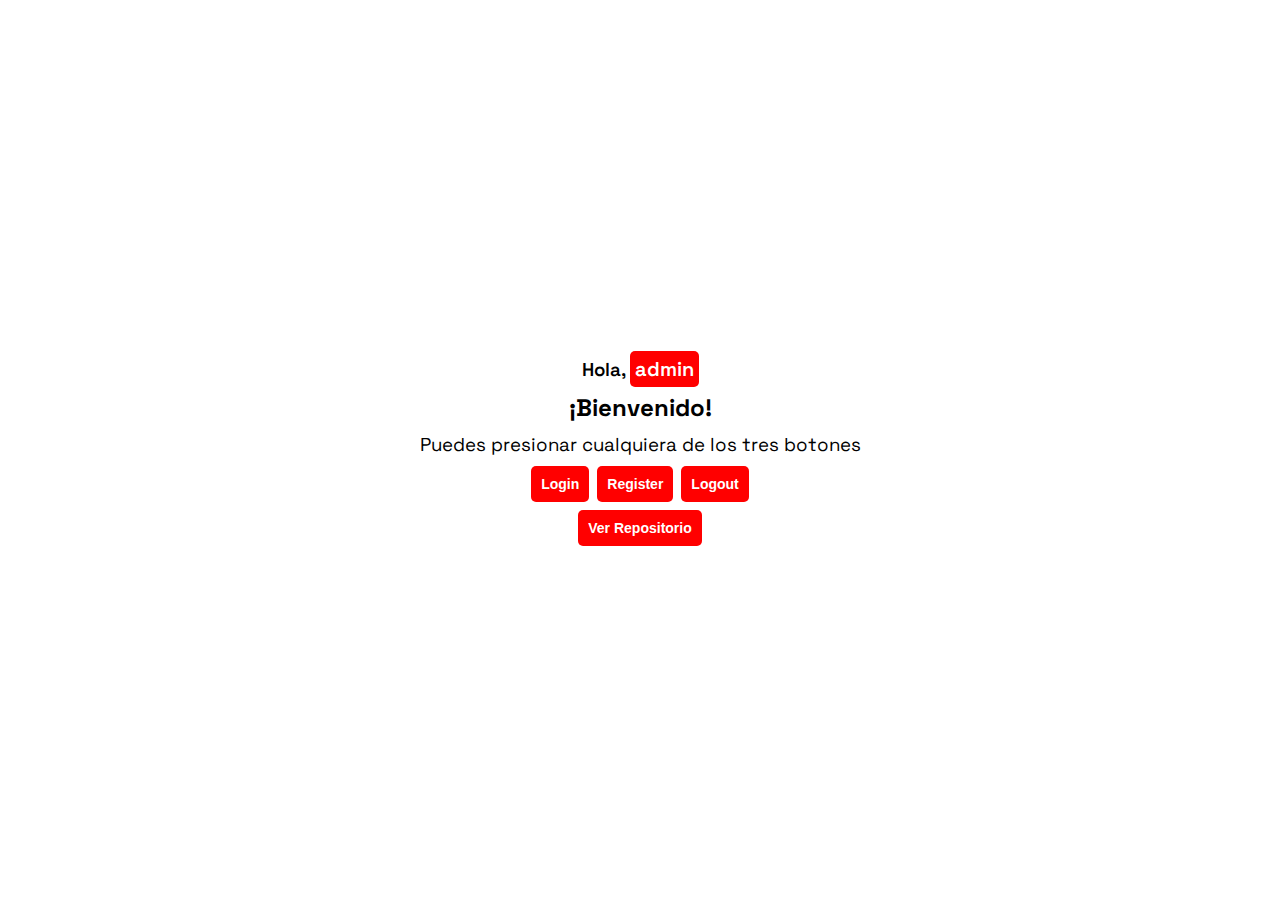
<file: index.html>
<!DOCTYPE html>
<html lang="en">

<head>
  <link rel="stylesheet" href="style.css" />
  <meta charset="UTF-8" />
  <meta name="viewport" content="width=device-width, initial-scale=1.0" />

  <link rel="stylesheet" href="style.css">

  <link rel="preconnect" href="https://fonts.googleapis.com">
  <link rel="preconnect" href="https://fonts.gstatic.com" crossorigin>
  <link href="https://fonts.googleapis.com/css2?family=Space+Grotesk:wght@300;400;500;600;700&display=swap"
    rel="stylesheet">

  <title>Inicio</title>
</head>

<body>
  <div class="container">
    <div class="content">
      <h3 class="welcome">Hola, <span>admin</span></h3>
      <h2>¡Bienvenido!</h2>
      <h3 class="recomendacion">
        Puedes presionar cualquiera de los tres botones
      </h3>
      <section class="botones-login-register-logout">
        <a href="login.html"><button class="login">Login</button></a>
        <a href="register.html"><button class="register">Register</button></a>
        <a href="login.html"><button class="logout">Logout</button></a>
      </section>
      <section class="boton-repository">
        <a href="https://github.com/Panitou/loginregister-web-html-css" target="_blank"><button class="repositorio">Ver
            Repositorio</button></a>
      </section>
    </div>
  </div>
</body>

</html>
</file>
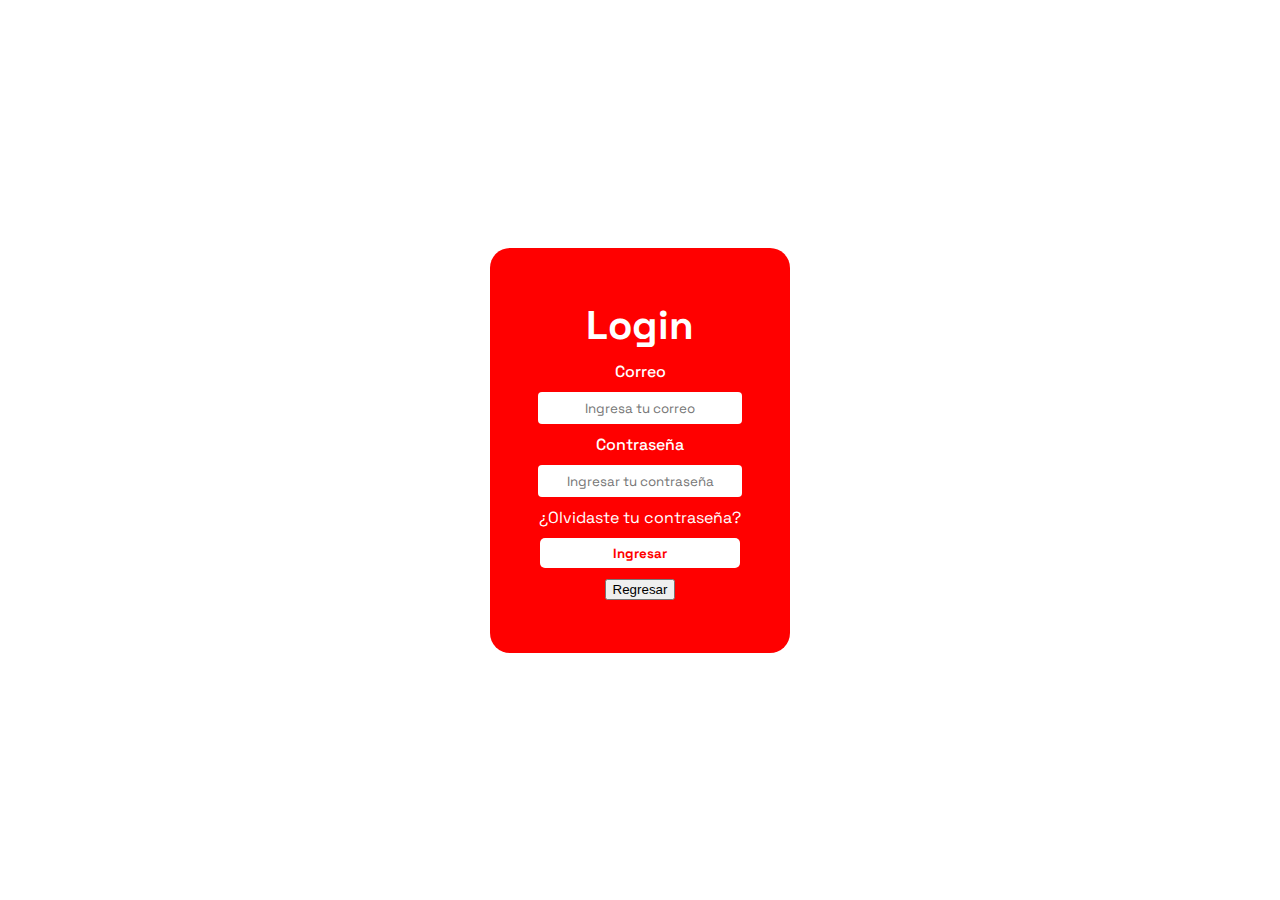
<file: login.html>
<!DOCTYPE html>
<html lang="en">

<head>
    <meta charset="UTF-8">
    <meta name="viewport" content="width=device-width, initial-scale=1.0">
    <!-- links -->
    <link rel="stylesheet" href="style-login.css">
    <link rel="preconnect" href="https://fonts.googleapis.com">
    <link rel="preconnect" href="https://fonts.gstatic.com" crossorigin>
    <link href="https://fonts.googleapis.com/css2?family=Space+Grotesk:wght@300;400;500;600;700&display=swap"
        rel="stylesheet">
    <!----------->
    <title>Login</title>
</head>

<body>
    <div class="container">
        <div class="content">
            <h3>Login</h3>
            <form id="formulario-login" action="welcome.html">
                <div class="correo">
                    <label class="correo-elec" for="correo">Correo</label>
                    <input id="email-input" type="email" placeholder="Ingresa tu correo" autocomplete="email">
                </div>
                <div class="pass">
                    <label class="contra" for="correo">Contraseña</label>
                    <input id="pass-input" type="password" placeholder="Ingresar tu contraseña"
                        autocomplete="current-password">
                </div>
                <a class="pass-recovery" href="https://tenor.com/es/view/joaco-turro-joaco-lopez-oxey-army-gif-19214893"
                    target="_blank">¿Olvidaste tu
                    contraseña?</a>
                <a class="button-login"> <button>Ingresar</button></a>
            </form>
            <a class="button-regresar" href="index.html"><button>Regresar</button></a>
        </div>
    </div>
</body>

</html>
</file>
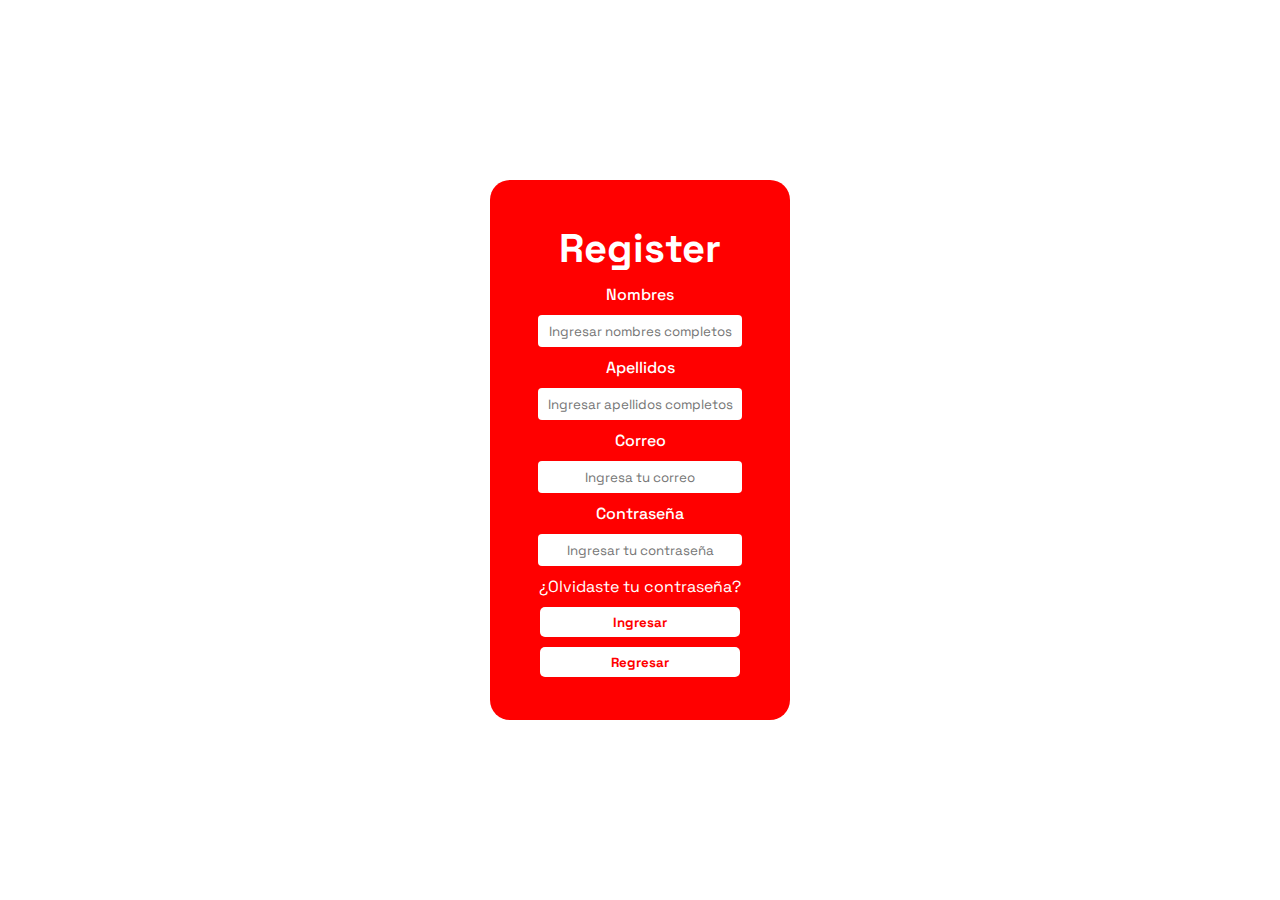
<file: register.html>
<!DOCTYPE html>
<html lang="en">

<head>
    <meta charset="UTF-8">
    <meta name="viewport" content="width=device-width, initial-scale=1.0">

    <!--styles-->
    <link rel="stylesheet" href="style-register.css">
    <link rel="preconnect" href="https://fonts.googleapis.com">
    <link rel="preconnect" href="https://fonts.gstatic.com" crossorigin>
    <link href="https://fonts.googleapis.com/css2?family=Space+Grotesk:wght@300;400;500;600;700&display=swap"
        rel="stylesheet">
    <!---->
    <title>Register</title>
</head>

<body>
    <div class="container">
        <div class="content">
            <h3>Register</h3>
            <form id="formulario-register" action="welcome.html">
                <div class="nombre">
                    <label class="nombre-label" for="correo">Nombres</label>
                    <input id="name-input" type="name" placeholder="Ingresar nombres completos"
                        autocomplete="given-name">
                </div>
                <div class="apellido">
                    <label class="apellido-label" for="correo">Apellidos</label>
                    <input id="last-name-input" type="last-name" placeholder="Ingresar apellidos completos"
                        autocomplete="family-name">
                </div>
                <div class="correo">
                    <label class="correo-elec" for="correo">Correo</label>
                    <input id="email-input" type="email" placeholder="Ingresa tu correo" autocomplete="email">
                </div>
                <div class="pass">
                    <label class="contra" for="correo">Contraseña</label>
                    <input id="pass-input" type="password" placeholder="Ingresar tu contraseña"
                        autocomplete="current-password">
                </div>
                <a class="pass-recovery" href="https://tenor.com/es/view/joaco-turro-joaco-lopez-oxey-army-gif-19214893"
                    target="_blank">¿Olvidaste tu
                    contraseña?</a>
                <a class="button-register"> <button>Ingresar</button></a>
            </form>
            <a class="button-regresar" href="index.html"><button>Regresar</button></a>
        </div>
    </div>
</body>

</html>
</file>
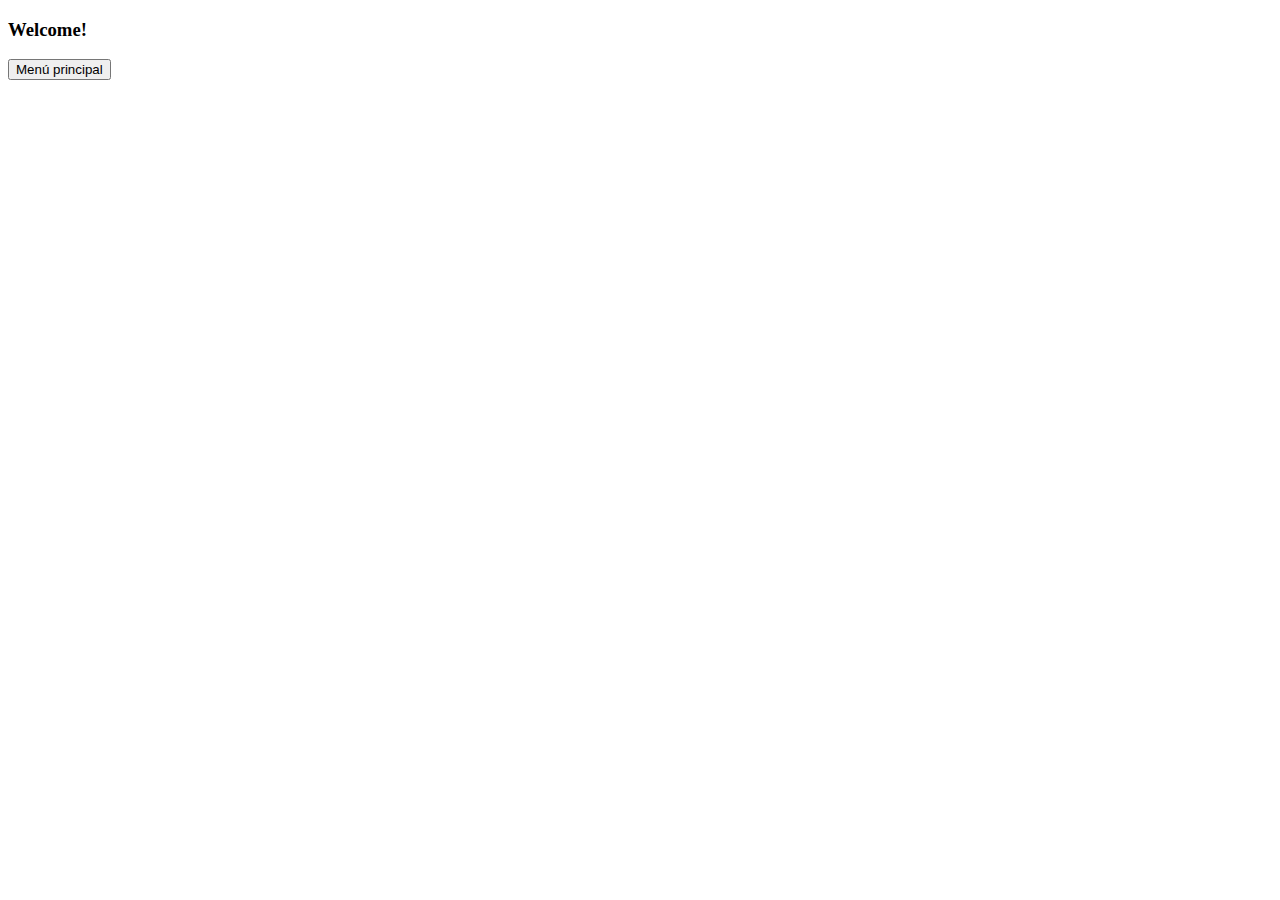
<file: welcome.html>
<!DOCTYPE html>
<html lang="en">

<head>
    <meta charset="UTF-8">
    <meta name="viewport" content="width=device-width, initial-scale=1.0">
    <title>Welcome!</title>
</head>

<body>
    <div class="container">
        <h3>Welcome!</h3>
        <a href="index.html"><button>Menú principal</button></a>
    </div>
</body>

</html>
</file>
<file: style.css>
@import url("https://fonts.googleapis.com/css2?family=Space+Grotesk:wght@300;400;500;600;700&display=swap");

body {
  background: rgb(255, 255, 255);
  box-sizing: border-box;
  font-family: "Space Grotesk", sans-serif;
  margin: 0px;
}

.container {
  height: 100vh;
  display: flex;
  align-items: center;
  justify-content: center;
}

.container .content {
  text-align: center;
}

.container .content .welcome {
  margin: 10px;
}

.container .content h3 {
  font-weight: 600;
}

.container .content h3 span {
  background: red;
  color: white;
  font-size: 20px;
  padding: 5px;
  border-radius: 5px;
  font-weight: 600;
}

.container .content h2 {
  margin: 10px;
  font-weight: 700;
}

.container .content .recomendacion {
  margin: 10px;
  font-weight: 400;
}

.container .content .login {
  background: red;
  color: white;
  font-weight: 600;
  padding: 10px;
  border-style: none;
  border-radius: 5px;
  font-size: 14px;
  margin-inline: 2px;
}

.container .content .boton-repository .repositorio {
  margin-block: 8px;
}

.container .content .register {
  background: red;
  color: white;
  font-weight: 600;
  padding: 10px;
  border-style: none;
  border-radius: 5px;
  font-size: 14px;
  margin-inline: 2px;
}

.container .content .logout {
  background: red;
  color: white;
  font-weight: 600;
  padding: 10px;
  border-style: none;
  border-radius: 5px;
  font-size: 14px;
  margin-inline: 2px;
}

.container .content .boton-repository .repositorio {
  background: red;
  color: white;
  font-weight: 600;
  padding: 10px;
  border-style: none;
  border-radius: 5px;
  font-size: 14px;
}

.container .content .login:active {
  background: rgb(255, 151, 151);
}

.container .content .register:active {
  background: rgb(255, 151, 151);
}

.container .content .logout:active {
  background: rgb(255, 151, 151);
}
</file>
<file: style-login.css>
@import url("https://fonts.googleapis.com/css2?family=Space+Grotesk:wght@300;400;500;600;700&display=swap");

body {
  font-family: "Space Grotesk", sans-serif;
  margin: 0px;
}

h3 {
  color: white;
  font-weight: 700;
  font-size: 40px;
  margin: 0px;
}

.container .content .formulario-login {
  box-sizing: border-box;
  margin: 0px;
  width: 100%;
}

.container {
  background: red;
  height: 45vh;
  width: 300px;
  border-radius: 20px;
  display: flex;
  justify-content: center;
  align-items: center;
  position: absolute;
  inset: 0;
  margin: auto;
}

.container .content #formulario-login .correo {
  margin: 10px;
}

.container .content #formulario-login .pass {
  margin: 10px;
}

.container .content #formulario-login #email-input {
  border-radius: 4px;
  border-style: none;
  width: 200px;
  height: 30px;
}

.container .content #formulario-login #pass-input {
  border-radius: 4px;
  border-style: none;
  width: 200px;
  height: 30px;
}

::placeholder {
  font-family: "Space Grotesk", sans-serif;
  text-align: center;
}

.container .content {
  text-align: center;
}

label {
  display: block;
  color: white;
  font-weight: 500;
  margin: 10px;
}

.button-login {
  display: block;
  margin: 10px;
}

.button-login button {
  background: white;
  border-style: none;
  border-radius: 5px;
  width: 200px;
  height: 30px;
  color: red;
  font-family: "Space Grotesk", sans-serif;
  font-weight: 700;
}

.container .content #formulario-login .pass-recovery {
  color: white;
  text-decoration: none;
}
</file>
<file: style-register.css>
@import url("https://fonts.googleapis.com/css2?family=Space+Grotesk:wght@300;400;500;600;700&display=swap");

body {
  font-family: "Space Grotesk", sans-serif;
  margin: 0px;
}

h3 {
  color: white;
  font-weight: 700;
  font-size: 40px;
  margin: 0px;
}

.container .content .formulario-register {
  box-sizing: border-box;
  margin: 0px;
  width: 100%;
}

.container {
  background: red;
  height: 60vh;
  width: 300px;
  border-radius: 20px;
  display: flex;
  justify-content: center;
  align-items: center;
  position: absolute;
  inset: 0;
  margin: auto;
}

.container .content #formulario-register .correo {
  margin: 10px;
}

.container .content #formulario-register .pass {
  margin: 10px;
}

.container .content #formulario-register #name-input {
  border-radius: 4px;
  border-style: none;
  width: 200px;
  height: 30px;
}

.container .content #formulario-register #last-name-input {
  border-radius: 4px;
  border-style: none;
  width: 200px;
  height: 30px;
}

.container .content #formulario-register #email-input {
  border-radius: 4px;
  border-style: none;
  width: 200px;
  height: 30px;
}

.container .content #formulario-register #pass-input {
  border-radius: 4px;
  border-style: none;
  width: 200px;
  height: 30px;
}

::placeholder {
  font-family: "Space Grotesk", sans-serif;
  text-align: center;
}

.container .content {
  text-align: center;
}

label {
  display: block;
  color: white;
  font-weight: 500;
  margin: 10px;
}

.button-register {
  display: block;
  margin: 10px;
}

.button-register button {
  background: white;
  border-style: none;
  border-radius: 5px;
  width: 200px;
  height: 30px;
  color: red;
  font-family: "Space Grotesk", sans-serif;
  font-weight: 700;
}

.button-regresar button {
  background: white;
  border-style: none;
  border-radius: 5px;
  width: 200px;
  height: 30px;
  color: red;
  font-family: "Space Grotesk", sans-serif;
  font-weight: 700;
}

.button-register button:active {
  background: rgb(255, 176, 176);
}

.button-regresar button:active {
  background: rgb(255, 176, 176);
}

.container .content #formulario-register .pass-recovery {
  color: white;
  text-decoration: none;
}
</file>
